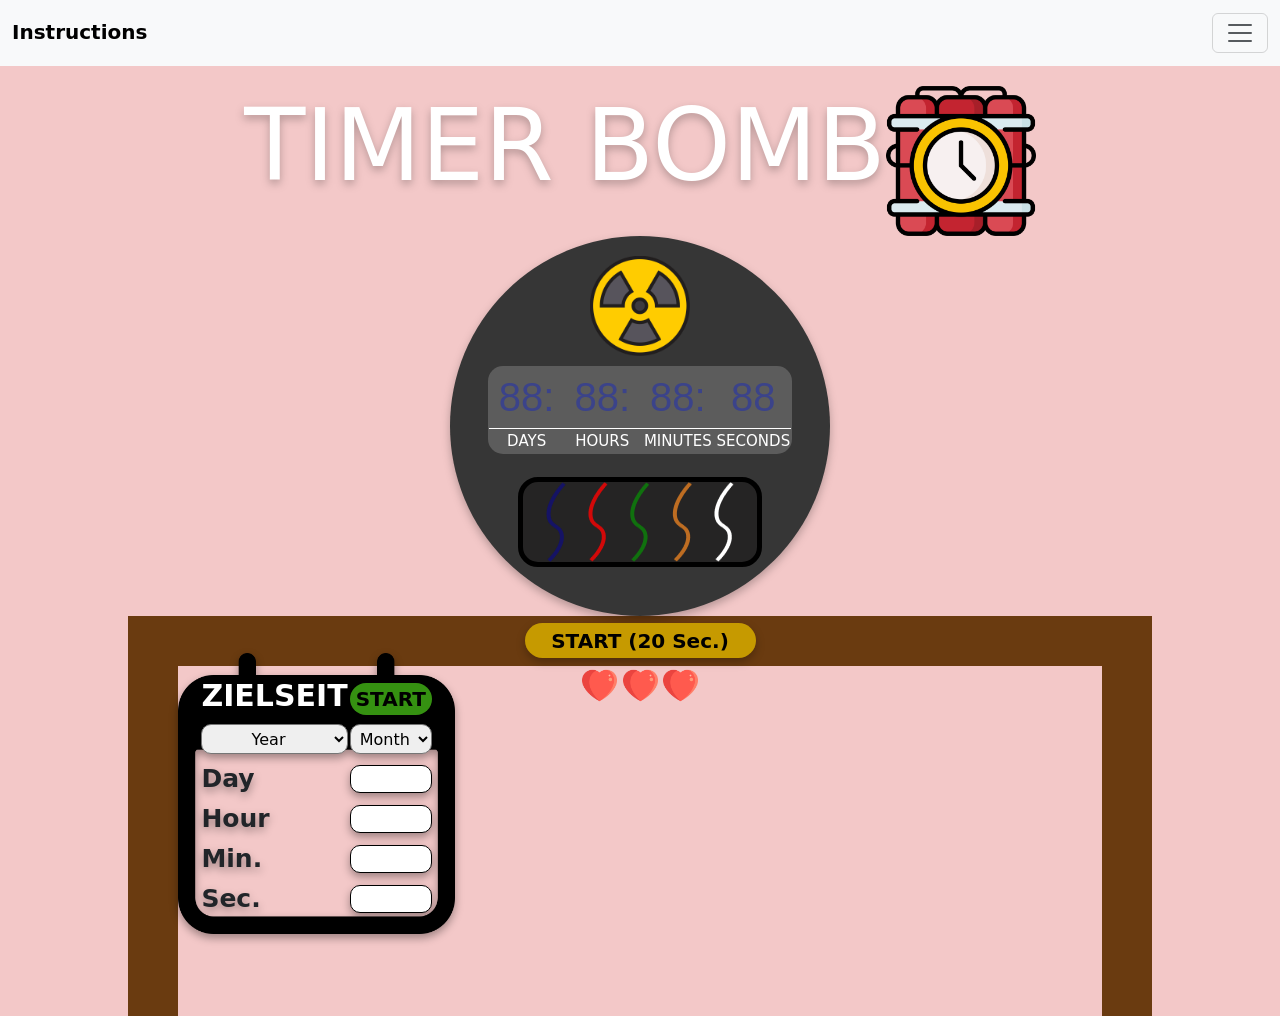
<file: index.html>
<!DOCTYPE html>
<html lang="en">
  <head>
    <meta charset="UTF-8" />
    <meta http-equiv="X-UA-Compatible" content="IE=edge" />
    <meta name="viewport" content="width=device-width, initial-scale=1.0" />
    <link
      href="https://fonts.cdnfonts.com/css/led-digital-7"
      rel="stylesheet"
    />

    <link
      rel="stylesheet"
      href="https://cdn.jsdelivr.net/npm/bootstrap@5.2.3/dist/css/bootstrap.min.css
    "
    />
    <link rel="stylesheet" href="styles/timer.css" />
    <title>Timer</title>
  </head>
  <body>
    <div>
      <nav class="navbar bg-light">
        <div class="container-fluid">
          <a class="navbar-brand" href="#"><b class="ints">Instructions</b>
            <b class="title"> Timer Bomb</b>
          <img class="img-tl" src="images/time-bomb.png" style="width: 40px;"></a>
          <button
            class="navbar-toggler"
            type="button"
            data-bs-toggle="offcanvas"
            data-bs-target="#offcanvasNavbar"
            aria-controls="offcanvasNavbar"
          >
            <span class="navbar-toggler-icon"></span>
          </button>
          <div
            class="offcanvas offcanvas-end"
            tabindex="-1"
            id="offcanvasNavbar"
            aria-labelledby="offcanvasNavbarLabel"
          >
            <div class="offcanvas-header">
              <h5 class="offcanvas-title" id="offcanvasNavbarLabel">
                Instructions
              </h5>
              <button type="button" class="btn-close" data-bs-dismiss="offcanvas" aria-label="Close"></button>
            </div>
            <div class="offcanvas-body">
              <ul class="navbar-nav justify-content-end flex-grow-1 pe-3">
                <li class="nav-item">
                    <li>You have 2 ways to configure the pump:</li>
                    <li>-Calendar</li>
                    <li class="mb-3">-Default (20 seconds)</li>
                    <li>Inside the pump you have 5 wires, cut the right one to deactivate it.</li>
                    <li>You have 3 lives.</li>
                    <li>Good luck! </li>
                </li>
                  </ul>
                </li>
              </ul>
            </div>
          </div>
        </div>
      </nav>
    </div>
    <div class="cont-tl">
      <h1 class="tl">TIMER BOMB</h1>
      <img src="images/time-bomb.png" alt="" />
    </div>
    <div class="cont-timer" id="cont-fire">
      <div id="circle">
        <div class="radiation">
          <img src="images/radiation.png" alt="" />
        </div>
        <div class="screenLCD">
          <div class="LCD-output">
            <table class="tbl-out" id="tbl-out">
              <tr id="output">
                <td>88:</td>
                <td>88:</td>
                <td>88:</td>
                <td>88</td>
              </tr>
              <tr class="base">
                <td>DAYS</td>
                <td>HOURS</td>
                <td>MINUTES</td>
                <td>SECONDS</td>
              </tr>
            </table>
          </div>
        </div>
        <div class="cont-buttons">
          <div class="marco">
            <div id="cont-cables">
              <img src="images/c-blue.png" alt="" onclick="pauseTimer()" />
              <img src="images/c-red.png" alt="" onclick="boom()" />
              <img src="images/c-green.png" alt="" onclick="boom()" />
              <img src="images/c-brown.png" alt="" onclick="boom()" />
              <img src="images/c-white.png" alt="" onclick="boom()" />
            </div>
          </div>

          <!--<div class="btn-play rounded-circle">
            <button onclick="pauseTimer()">
              <img src="images/pause-play.png" alt="" />
            </button>
          </div>
          <div class="btn-restart rounded-circle">
            <button onclick="reloadTimer()">
              <img src="images/reload.png" alt="" />
            </button>
          </div>-->
        </div>
      </div>
    </div>
    <div class="tisch">
      <div class="cont-btn">
        <button class="btnStart30" onclick="nuevoDefault()">
          <b>START (20 Sec.)</b>
        </button>
        <div class="cont-life">
          <img src="images/heart.png" alt="" id="life1" />
          <img src="images/heart.png" alt="" id="life2" />
          <img src="images/heart.png" alt="" id="life3" />
        </div>
      </div>

      <div class="cont-input">
        <table class="tbl-input">
          <tr>
            <td class="tbl-tl"><b>ZIELSEIT</b></td>
            <td class="tbl-tl">
              <button class="btnStart" onclick="validation()">
                <b>START</b>
              </button>
            </td>
          </tr>
          <tr>
            <td class="tbl-year">
              <select name="" id="year">
                <option value="2022">2022</option>
                <option value="2023">2023</option>
                <option value="2024">2024</option>
                <option selected disabled class="text-center">Year</option>
              </select>
            </td>
            <td class="tbl-month">
              <select id="month">
                <option value="01">Januar</option>
                <option value="02">Februar</option>
                <option value="03">März</option>
                <option value="04">April</option>
                <option value="05">Mai</option>
                <option value="06">Juni</option>
                <option value="07">Juli</option>
                <option value="08">August</option>
                <option value="09">September</option>
                <option value="10">Oktober</option>
                <option value="11">November</option>
                <option value="12">Dezember</option>
                <option selected disabled class="text-center">Month</option>
              </select>
            </td>
          </tr>
          <tr>
            <td class="tbl-campo">
              <label for=""><b>Day</b></label>
            </td>
            <td class="tbl-valor">
              <input type="number" min="1" max="31" id="day" />
            </td>
          </tr>
          <tr>
            <td class="tbl-campo">
              <label for=""><b>Hour</b></label>
            </td>
            <td class="tbl-valor">
              <input type="number" min="1" max="24" id="hour" />
            </td>
          </tr>
          <tr>
            <td class="tbl-campo">
              <label for=""><b>Min.</b></label>
            </td>
            <td class="tbl-valor">
              <input type="number" min="00" max="59" id="minute" />
            </td>
          </tr>
          <tr>
            <td class="tbl-campo">
              <label for=""><b>Sec.</b></label>
            </td>
            <td class="tbl-valor">
              <input type="number" min="00" max="59" id="second" />
            </td>
          </tr>
        </table>
      </div>
    </div>
    <audio id="aud" controls>
      <source src="audio/Bomb.mp3" type="audio/mp3" />
    </audio>
    <audio id="aud2" controls>
      <source src="audio/Bomb active.mp3" type="audio/mp3" />
    </audio>
    <audio id="win" controls>
      <source src="audio/win.mp3" type="audio/mp3" />
    </audio>
    <!---------------------------------------------------------------------------------------------------------------BOOTSTRAP-->
    <script src="https://cdn.jsdelivr.net/npm/bootstrap@5.2.3/dist/js/bootstrap.bundle.min.js
    "></script>
    <script src="js/timer.js" id="audio"></script>
  </body>
</html>
</file>
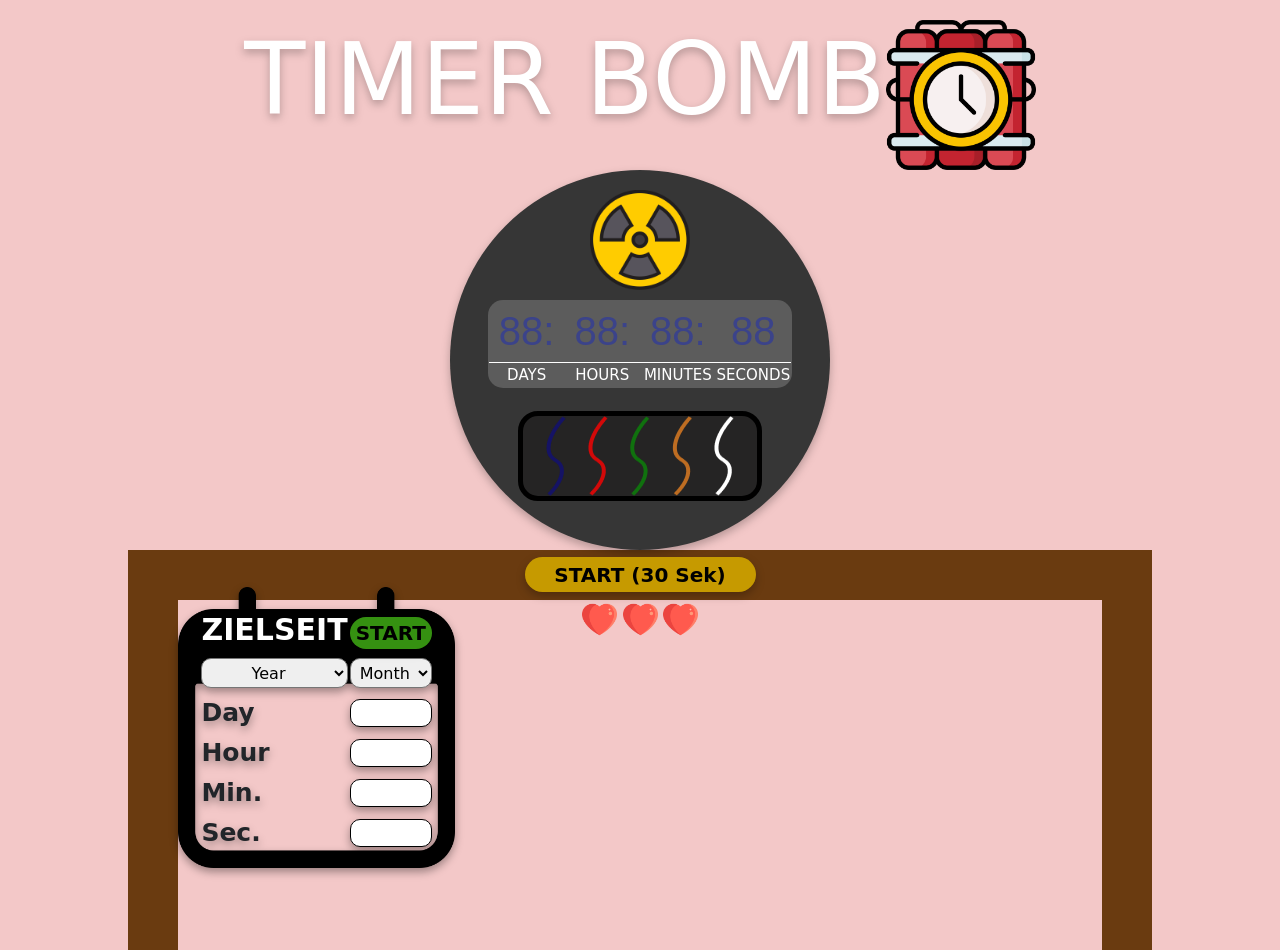
<file: timer.html>
<!DOCTYPE html>
<html lang="en">
  <head>
    <meta charset="UTF-8" />
    <meta http-equiv="X-UA-Compatible" content="IE=edge" />
    <meta name="viewport" content="width=device-width, initial-scale=1.0" />
    <link
      href="https://fonts.cdnfonts.com/css/led-digital-7"
      rel="stylesheet"
    />

    <link
      rel="stylesheet"
      href="https://cdn.jsdelivr.net/npm/bootstrap@5.2.3/dist/css/bootstrap.min.css
    "
    />
    <link rel="stylesheet" href="styles/timer.css" />
    <title>Timer</title>
  </head>
  <body>
    <div class="cont-tl">
      <h1 class="tl">TIMER BOMB</h1>
      <img src="images/time-bomb.png" alt="" />
    </div>
    <div class="cont-timer" id="cont-fire">
      <div id="circle">
        <div class="radiation">
          <img src="images/radiation.png" alt="" />
        </div>
        <div class="screenLCD">
          <div class="LCD-output">
            <table class="tbl-out" id="tbl-out">
              <tr id="output">
                <td>88:</td>
                <td>88:</td>
                <td>88:</td>
                <td>88</td>
              </tr>
              <tr class="base">
                <td>DAYS</td>
                <td>HOURS</td>
                <td>MINUTES</td>
                <td>SECONDS</td>
              </tr>
            </table>
          </div>
        </div>
        <div class="cont-buttons">
          <div class="marco">
            <div id="cont-cables">
              <img src="images/c-blue.png" alt="" onclick="pauseTimer()" />
              <img src="images/c-red.png" alt="" onclick="boom()" />
              <img src="images/c-green.png" alt="" onclick="boom()" />
              <img src="images/c-brown.png" alt="" onclick="boom()" />
              <img src="images/c-white.png" alt="" onclick="boom()" />
            </div>
          </div>

          <!--<div class="btn-play rounded-circle">
            <button onclick="pauseTimer()">
              <img src="images/pause-play.png" alt="" />
            </button>
          </div>
          <div class="btn-restart rounded-circle">
            <button onclick="reloadTimer()">
              <img src="images/reload.png" alt="" />
            </button>
          </div>-->
        </div>
      </div>
    </div>
    <div class="tisch">
      <div class="cont-btn">
        <button class="btnStart30" onclick="nuevoDefault()">
          <b>START (30 Sek)</b>
        </button>
        <div class="cont-life">
          <img src="images/heart.png" alt="" id="life1" />
          <img src="images/heart.png" alt="" id="life2" />
          <img src="images/heart.png" alt="" id="life3" />
        </div>
      </div>

      <div class="cont-input">
        <table class="tbl-input">
          <tr>
            <td class="tbl-tl"><b>ZIELSEIT</b></td>
            <td class="tbl-tl">
              <button class="btnStart" onclick="validation()">
                <b>START</b>
              </button>
            </td>
          </tr>
          <tr>
            <td class="tbl-year">
              <select name="" id="year">
                <option value="2022">2022</option>
                <option value="2023">2023</option>
                <option value="2024">2024</option>
                <option selected disabled class="text-center">Year</option>
              </select>
            </td>
            <td class="tbl-month">
              <select id="month">
                <option value="01">Januar</option>
                <option value="02">Februar</option>
                <option value="03">März</option>
                <option value="04">April</option>
                <option value="05">Mai</option>
                <option value="06">Juni</option>
                <option value="07">Juli</option>
                <option value="08">August</option>
                <option value="09">September</option>
                <option value="10">Oktober</option>
                <option value="11">November</option>
                <option value="12">Dezember</option>
                <option selected disabled class="text-center">Month</option>
              </select>
            </td>
          </tr>
          <tr>
            <td class="tbl-campo">
              <label for=""><b>Day</b></label>
            </td>
            <td class="tbl-valor">
              <input type="number" min="1" max="31" id="day" />
            </td>
          </tr>
          <tr>
            <td class="tbl-campo">
              <label for=""><b>Hour</b></label>
            </td>
            <td class="tbl-valor">
              <input type="number" min="1" max="24" id="hour" />
            </td>
          </tr>
          <tr>
            <td class="tbl-campo">
              <label for=""><b>Min.</b></label>
            </td>
            <td class="tbl-valor">
              <input type="number" min="00" max="59" id="minute" />
            </td>
          </tr>
          <tr>
            <td class="tbl-campo">
              <label for=""><b>Sec.</b></label>
            </td>
            <td class="tbl-valor">
              <input type="number" min="00" max="59" id="second" />
            </td>
          </tr>
        </table>
      </div>
    </div>
    <!---------------------------------------------------------------------------------------------------------------BOOTSTRAP-->
    <script src="https://cdn.jsdelivr.net/npm/bootstrap@5.2.3/dist/js/bootstrap.bundle.min.js
    "></script>
    <script src="js/timer.js"></script>
  </body>
</html>
</file>
<file: styles/timer.css>
@import url("https://fonts.cdnfonts.com/css/led-digital-7");
body {
  background-color: #f3c8c8;
}
.title {
  visibility: hidden;
}
.img-tl {
  width: 40px;
  visibility: hidden;
}
.cont-tl {
  margin-top: 20px;
  display: flex;
  flex-direction: row;
  justify-content: center;
}
.tl {
  color: white;
  font-size: 100px;
  filter: drop-shadow(0px 4px 4px rgba(0, 0, 0, 0.25));
}
.cont-tl img {
  width: 150px;
}
.cont-timer {
  width: 100%;
}
#cont-fire {
  width: 380px;
  height: 380px;
  margin: auto;
  text-align: center;
}
#boomfin {
  margin: auto;
  width: 300px;
  height: 300px;
}

#circle {
  margin: auto;
  width: 380px;
  height: 380px;
  background-color: #363636;
  display: flex;
  flex-direction: column;
  filter: drop-shadow(0px 4px 4px rgba(0, 0, 0, 0.25));
  transition: transform 2s;
  border-radius: 100%;
}

.radiation {
  width: 100%;
  background-color: #6a3c1000;
  text-align: center;
}
.radiation img {
  margin-top: 20px;
  width: 100px;
}
.screenLCD {
  width: 80%;
  background-color: #5c5c5c;
  margin: auto;
  border-radius: 15px;
  margin-top: 10px;
}
.LCD-out {
  width: 100%;
}
.tbl-out {
  margin: auto;
  text-align: center;
}
#output {
  margin: auto;
}
#output td {
  text-align: center;
  color: #3b438a;
  font-size: 40px;
  font-family: "LED Digital 7", sans-serif;
  width: 25%;
}
.base {
  margin: auto;
}
.base td {
  border-top: 1px solid white;
  color: white;
  width: 25%;
  font-size: 15px;
  text-align: center;
}
.cont-buttons {
  width: 80%;
  background-color: rgba(0, 255, 255, 0);
  display: flex;
  flex-direction: row;
  justify-content: space-around;
  margin: auto;
  margin-top: -25px;
}
.cont-buttons:hover {
  cursor: grab;
}
.cont-buttons:active {
  cursor: grabbing;
}
.marco {
  width: 80%;
  background-color: rgb(37, 36, 36);
  border: 5px solid black;
  border-radius: 20px;
}
#cont-cables {
  background-color: rgba(0, 255, 255, 0);
  width: 100%;
  display: flex;
  flex-direction: row;
  justify-content: space-evenly;
}
#cont-cables img {
  height: 80px;
  width: 20px;
}
/*.cont-buttons button {
  background-color: rgba(255, 255, 255, 0);
  border: none;
}
.btn-play {
  background-color: #cc1010;
  width: 80px;
  height: 80px;
  text-align: center;
  margin: auto;
}
.btn-play img {
  width: 100%;
}
.btn-restart {
  background-color: #10971e;
  width: 80px;
  height: 80px;
  text-align: center;
  margin: auto;
}
.btn-restart img {
  width: 100%;
}*/
.tisch {
  width: 80%;
  height: 400px;
  margin: auto;
  border-top: 50px solid #6a3b10;
  border-left: 50px solid #6a3b10;
  border-right: 50px solid #6a3b10;
}
.cont-btn {
  background-color: #3b438a00;
  width: 100%;
  text-align: center;
  margin-top: -43px;
}
.btnStart30 {
  width: 15%;
  height: 35px;
  border: none;
  background-color: #c69a00;
  border-radius: 20px;
  font-size: 20px;
  filter: drop-shadow(0px 4px 4px rgba(0, 0, 0, 0.25));
}
.cont-life {
  margin-top: 10px;
  background-color: #eec4c400;
}
#life1,
#life2,
#life3 {
  width: 35px;
  height: 35px;
}

.cont-input {
  background-image: url(../images/calendar.png);
  filter: drop-shadow(0px 4px 4px rgba(0, 0, 0, 0.35));
  background-size: cover;
  background-repeat: no-repeat;
  background-size: 100% 100%;
  margin-top: -50px;
  width: 25%;
  padding-bottom: 15px;
}

.tbl-input {
  margin: auto;
  width: 80%;
}
.tbl-input tr {
  margin: auto;
  width: 80%;
  height: 40px;
}
.tbl-tl {
  padding-top: 20px;
  color: white;
  text-align: center;
  font-size: 30px;
}
.btnStart {
  width: 100%;
  border: none;
  background-color: #359111;
  border-radius: 20px;
  font-size: 20px;
  filter: drop-shadow(0px 4px 4px rgba(0, 0, 0, 0.25));
}
.tbl-year,
.tbl-month {
  width: 50%;
}

.tbl-year select,
.tbl-month select {
  height: 30px;
  width: 100%;
  border-radius: 10px;
}
.tbl-campo,
.tbl-valor {
  width: 50%;
}
.tbl-campo label {
  width: 100%;
  font-size: 25px;
}
.tbl-valor input {
  width: 100%;
  border-radius: 10px;
  border: 1px solid black;
  padding-left: 10px;
}
#aud {
  display: none;
}
#aud2 {
  display: none;
}
#win {
  display: none;
}
@media (max-width: 1450px) {
  .btnStart30 {
    width: 25%;
  }
}
@media (max-width: 1350px) {
  .cont-input {
    width: 30%;
  }
}
@media (max-width: 1150px) {
  .cont-input {
    width: 50%;
  }
  .btnStart30 {
    width: 40%;
  }
  .cont-btn {
    text-align: right;
  }
  .cont-life {
    margin-right: 20px;
  }
}
@media (max-width: 800px) {
  .cont-input {
    width: 45%;
  }
  .btnStart30 {
    width: 40%;
  }
}
@media (max-width: 750px) {
  body {
    background-color: #67f0d7;
  }
  .ints {
    visibility: hidden;
  }
  .title {
    visibility: visible;
    float: left;
  }
  .img-tl {
    width: 40px;
    visibility: visible;
    float: left;
    margin-left: 10px;
  }
  .tl {
    font-size: 50px;
    visibility: hidden;
  }
  .cont-tl img {
    width: 75px;
    visibility: hidden;
  }
  .cont-timer {
    position: relative;
  }
  #cont-fire {
    width: 100%;
    height: 15vh;
  }
  #circle {
    position: absolute;
    bottom: 0;
    left: 11vh;
    width: 200px;
    height: 200px;
  }
  .radiation {
    width: 100%;
    background-color: #6a3c1000;
    text-align: center;
  }
  .radiation img {
    margin-top: 20px;
    width: 25%;
  }
  .screenLCD {
    width: 80%;
    background-color: #5c5c5c;
    margin: auto;
    border-radius: 15px;
    margin-top: 10px;
  }
  .LCD-out {
    width: 25%;
  }
  .tbl-out {
    margin: auto;
    text-align: center;
  }
  #output {
    margin: auto;
  }
  #output td {
    text-align: center;
    color: #3b438a;
    font-size: 20px;
    font-family: "LED Digital 7", sans-serif;
    width: 25%;
  }
  .base {
    margin: auto;
  }
  .base td {
    border-top: 1px solid white;
    color: white;
    width: 25%;
    font-size: 8px;
    text-align: center;
  }
  .cont-buttons {
    width: 80%;
    background-color: rgba(0, 255, 255, 0);
    display: flex;
    flex-direction: row;
    justify-content: space-around;
    margin: auto;
    margin-top: -25px;
  }
  .cont-buttons:hover {
    cursor: grab;
  }
  .cont-buttons:active {
    cursor: grabbing;
  }
  .marco {
    width: 80%;
    background-color: rgb(37, 36, 36);
    border: 2px solid black;
    border-radius: 20px;
  }
  #cont-cables {
    background-color: rgba(0, 255, 255, 0);
    width: 100%;
    display: flex;
    flex-direction: row;
    justify-content: space-evenly;
  }
  #cont-cables img {
    height: 35px;
    width: 10px;
  }
  .cont-input {
    width: 45%;
  }
  .btnStart30 {
    width: 40%;
  }
  /*----------------------------------------------------TISCH*/
  .tisch {
    width: 80%;
    height: 400px;
    margin: auto;
    border-top: 35px solid #6a3b10;
    border-left: 30px solid #6a3b10;
    border-right: 30px solid #6a3b10;
  }
  .cont-btn {
    position: absolute;
    bottom: 0px;
    background-color: #3b438a00;
    width: 65%;
  }
  .btnStart30 {
    width: 100%;
    height: 25px;
    font-size: 15px;
    border-radius: 5px;
  }
  .cont-life {
    padding-top: 10px;
    padding-bottom: 10px;
    position: relative;
    margin: auto;
    width: 50%;
    background-color: #eec4c400;
  }
  .cont-input {
    background-image: url(../images/calendar.png);
    filter: drop-shadow(0px 4px 4px rgba(0, 0, 0, 0.35));
    background-size: cover;
    background-repeat: no-repeat;
    background-size: 100% 100%;
    margin: auto;
    margin-top: -40px;
    width: 95%;
    padding-bottom: 15px;
  }

  .tbl-input {
    margin: auto;
    width: 80%;
  }

  .tbl-tl {
    font-size: 25px;
  }
  .btnStart {
    border-radius: 10px;
    font-size: 15px;
  }
  .tbl-campo,
  .tbl-valor {
    width: 50%;
  }
  .tbl-campo label {
    width: 100%;
    font-size: 20px;
  }
}
</file>
